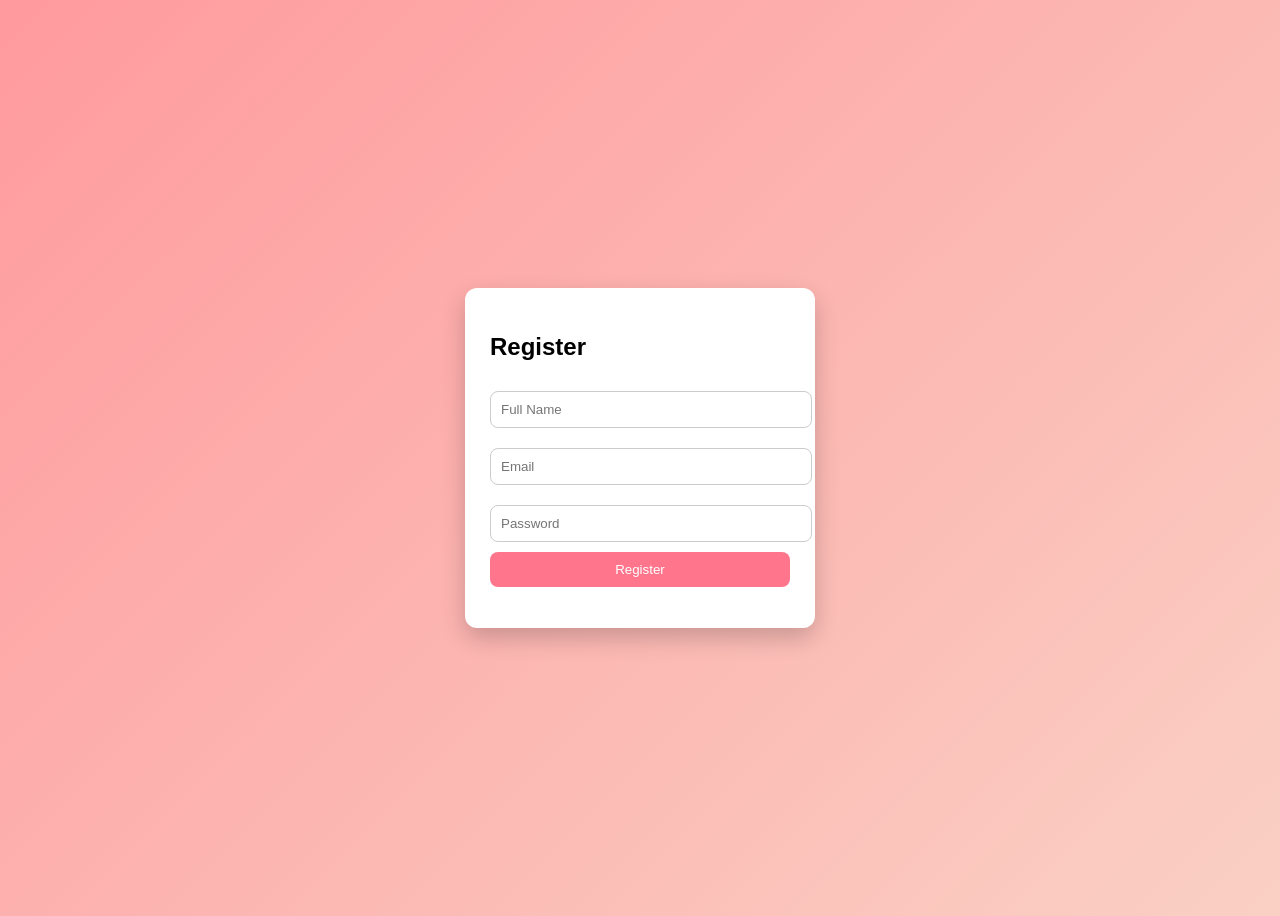
<file: index.html>
<!DOCTYPE html>
<html lang="en">
<head>
    <meta charset="UTF-8">
    <meta name="viewport" content="width=device-width, initial-scale=1.0">
    <title>My Hosted Form</title>
    <link rel="stylesheet" href="style.css">
</head>
<body>

<div class="container">
    <form id="form">
        <h2>Register</h2>

        <input type="text" id="name" placeholder="Full Name" required>
        <input type="email" id="email" placeholder="Email" required>
        <input type="password" id="password" placeholder="Password" required>

        <button type="submit">Register</button>

        <p id="msg"></p>
    </form>
</div>

<script src="script.js"></script>
</body>
</html>
</file>
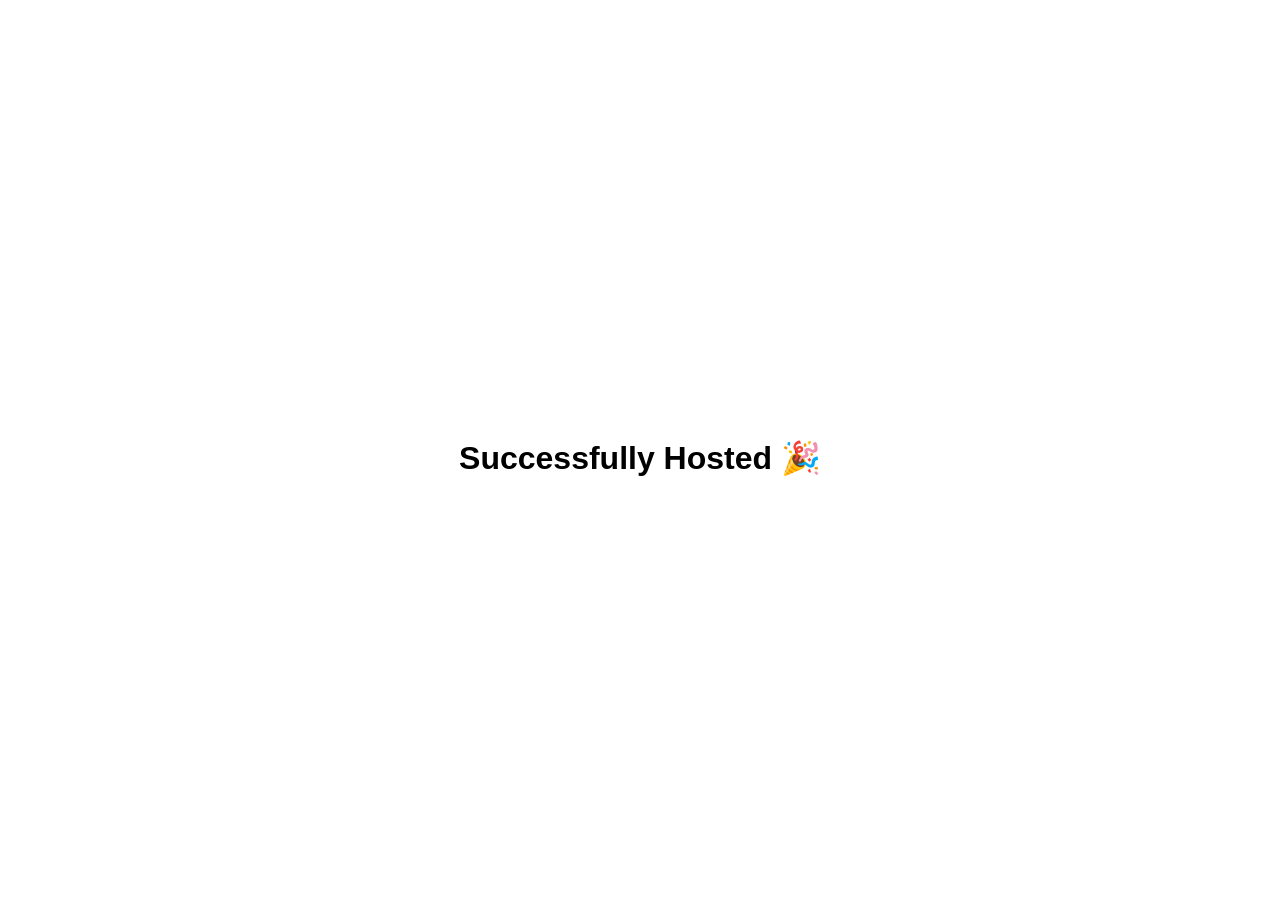
<file: success.html>
<!DOCTYPE html>
<html>
<head>
    <title>Success</title>
</head>
<body style="display:flex;justify-content:center;align-items:center;height:100vh;font-family:sans-serif;">
    <h1>Successfully Hosted 🎉</h1>
</body>
</html>
</file>
<file: style.css>
body {
    font-family: Arial;
    background: linear-gradient(135deg, #ff9a9e, #fad0c4);
    display: flex;
    justify-content: center;
    align-items: center;
    height: 100vh;
}

/* Container */
.container {
    background: white;
    padding: 25px;
    border-radius: 12px;
    width: 300px;
    box-shadow: 0 10px 25px rgba(0,0,0,0.2);
}

/* Inputs */
input {
    width: 100%;
    padding: 10px;
    margin: 10px 0;
    border-radius: 8px;
    border: 1px solid #ccc;
}

/* Button */
button {
    width: 100%;
    padding: 10px;
    background: #ff758c;
    color: white;
    border: none;
    border-radius: 8px;
    cursor: pointer;
}

button:hover {
    background: #ff5277;
}

/* Message */
#msg {
    text-align: center;
    color: red;
}
</file>
